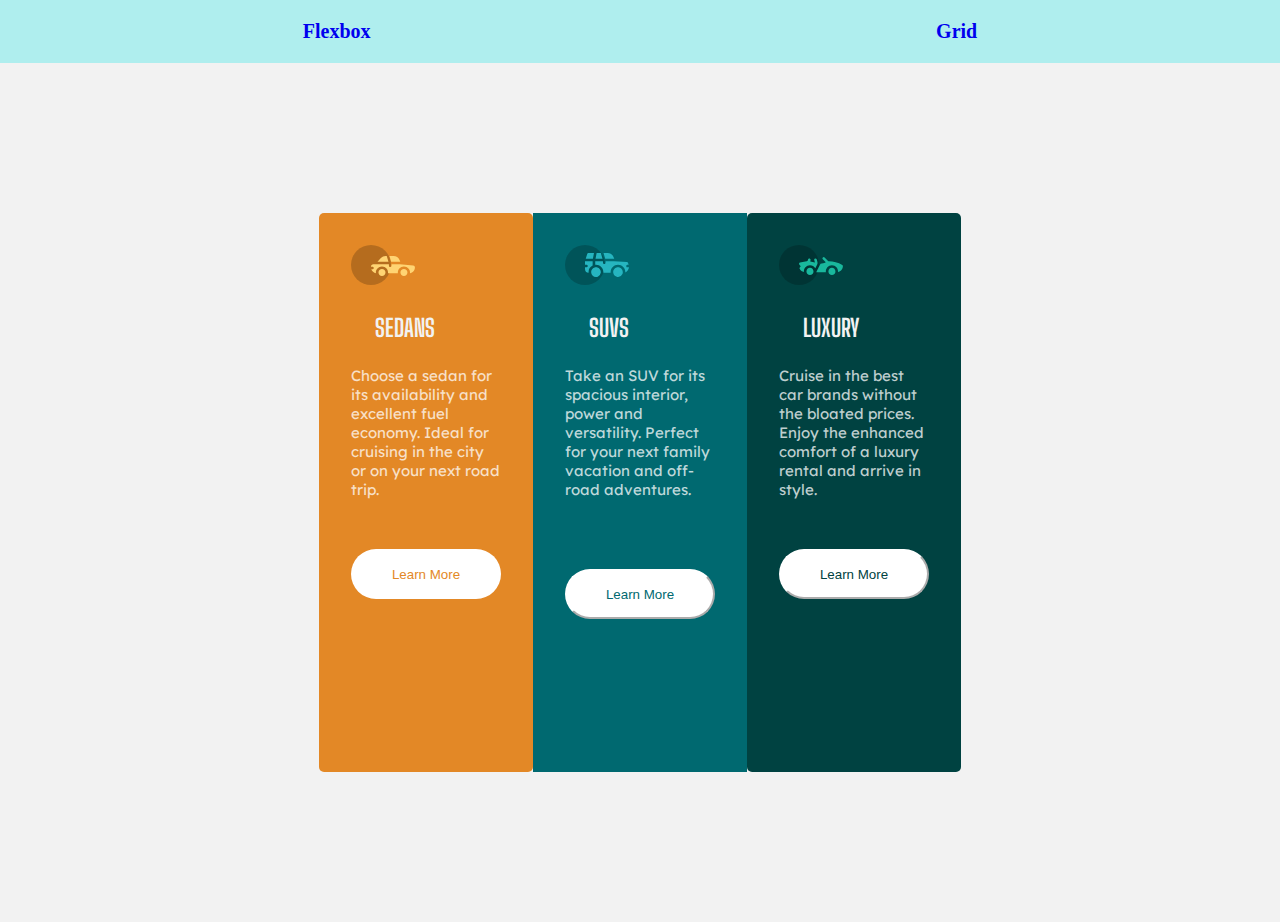
<file: index.html>
<!DOCTYPE html>
<html lang="en">
<head>
    <meta charset="UTF-8">
    <meta http-equiv="X-UA-Compatible" content="IE=edge">
    <meta name="viewport" content="width=device-width, initial-scale=1.0">
    <title>Flexbox Task</title>
    <link rel="stylesheet" href="style.css">
    <link rel="icon" type="image/svg+xml" href="favicon-32x32.png">
</head>
<body>
    <header>
        <nav>
            <a href="index.html">Flexbox</a>
            <a href="grid.html">Grid</a>
        </nav>
    </header>
    <main>
        <div id="flex-container">
            <div id="first">
                <img src="icon-sedans.svg">
                <h2>SEDANS</h2>
                <p>Choose a sedan for its availability and excellent fuel economy. Ideal for cruising in the city or on your next road trip.</p>
                
                <button class="btna">Learn More</button>
            
            </div>
            <div id="second">
                <img src="icon-suvs.svg">
                <h2>SUVS</h2>
                <p>Take an SUV for its spacious interior, power and versatility. Perfect for your next family vacation and off-road adventures.</p>
               
                <button class="btnb">Learn More</button>

            </div>
            <div id="third">
                <img src="icon-luxury.svg">
                <h2>LUXURY</h2>
                <p>Cruise in the best car brands without the bloated prices. Enjoy the enhanced comfort of a luxury rental and arrive in style.</p>
                
                <button class="btnc">Learn More</button>

            </div>
        </div>
    </main>
</body>
</html>
</file>
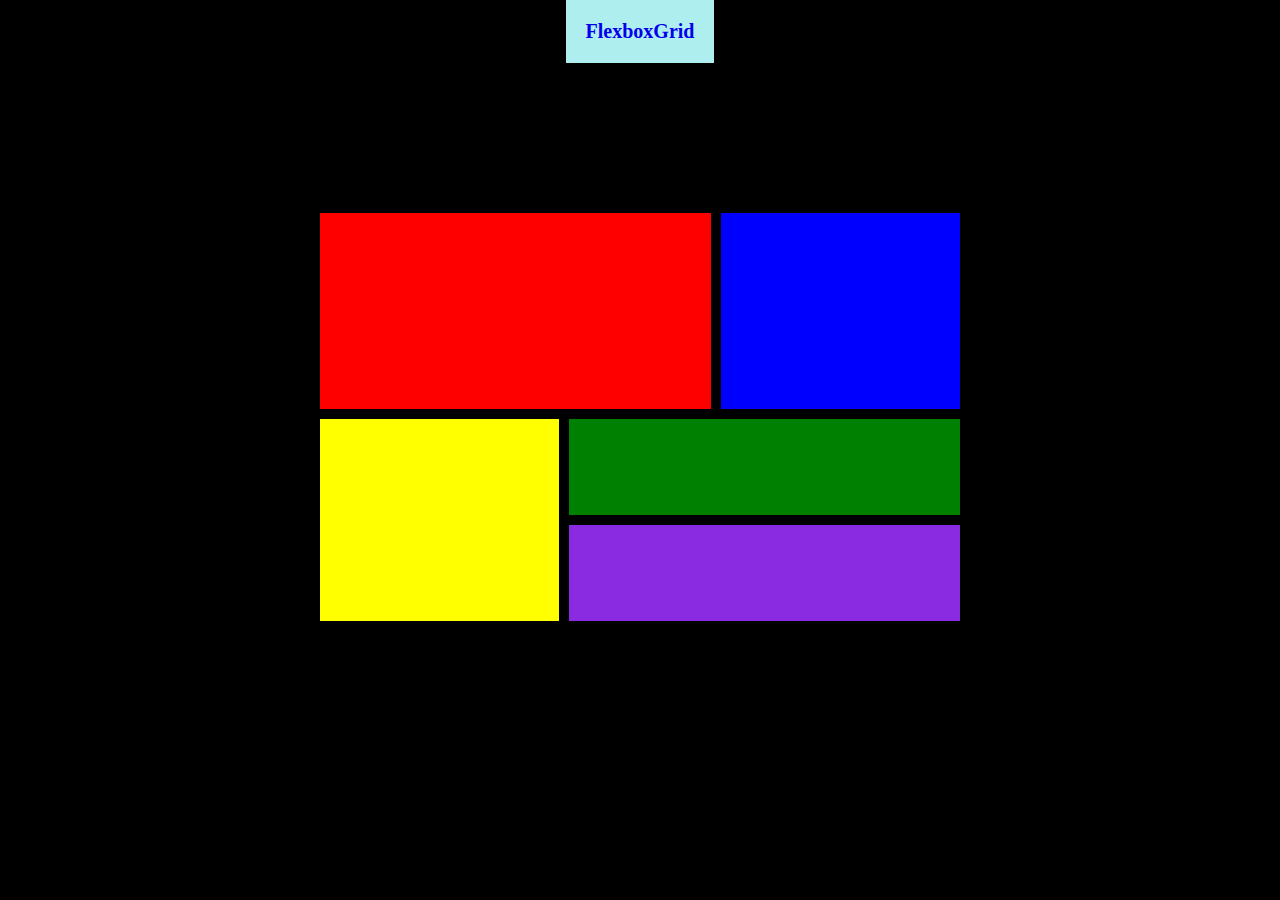
<file: grid.html>
<!DOCTYPE html>
<html lang="en">
<head>
    <meta charset="UTF-8">
    <meta http-equiv="X-UA-Compatible" content="IE=edge">
    <meta name="viewport" content="width=device-width, initial-scale=1.0">
    <title>Grid Task Sheet</title>
    <link rel="stylesheet" href="grid.css">
</head>
<body>
    <header>
        <nav>
            <a href="index.html">Flexbox</a>
            <a href="grid.html">Grid</a>
        </nav>
    </header>
    <main>
        <div class="A"></div>
        <div class="B"></div>
        <div class="C"></div>
        <div class="D"></div>
        <div class="E"></div>
    </main>
</body>
</html>
</file>
<file: style.css>
@import url('https://fonts.googleapis.com/css2?family=Big+Shoulders+Display:wght@700&family=Lexend+Deca&display=swap');
@import url('https://fonts.googleapis.com/css2?family=Big+Shoulders+Display:wght@700&display=swap');

 

*{
    margin: 0;
    padding: 0;
}
nav{
    display: flex;
    justify-content: space-around;
    padding: 20px;
    background-color: paleturquoise;
    font-size: 20px;
}
a {
    text-decoration: none;
    font-weight: bold;
}
h2{
    font-family:Big shoulders display ;
    padding: 1em;
    
}
body{
    background-color:  hsl(0, 0%, 95%);
}

#first{
    background-color:hsl(31, 77%, 52%) ;
    padding: 2em;
    height: 55vh;
    border-radius: 5px;
}
#second{
    background-color:hsl(184, 100%, 22%);
    padding: 2em;
    height: 55vh;
}
#third{
    background-color:hsl(179, 100%, 13%) ;
    padding: 2em;
    height: 55vh;
    border-radius: 5px;
}
p{
    color: hsla(0, 0%, 100%, 0.75) ;
    font-size: 15px;
    font-family: Lexend Deca;
}
h2, button,body{
    color:hsl(0, 0%, 95%);
}

#flex-container{
    display: flex;
    flex-direction: row;
    justify-content: center;
    align-items: center;
    width:50%;
    margin:0 auto;
    padding-top: 150px;
    padding-bottom: 150px;
}
.btna{
    margin-top:50px;
    margin-bottom: 40px;
    height: 50px;
    width:150px;
    border-radius: 70px;
    background-color: white;
    color:hsl(31, 77%, 52%);
    border: none;
    cursor: pointer;
}
.btna:hover{
    background-color: hsl(31, 77%, 52%);
    color:white;
    border: 1px solid white;
}
.btnb{
    margin-top:70px;
    height: 50px;
    width:150px;
    border-radius: 70px;
    background-color: white;
    color:hsl(184, 100%, 22%);
    border-color: white;
    cursor: pointer;
}
.btnb:hover{
    background-color:  hsl(184, 100%, 22%);
    color:white;
    border: 1px solid white;
}
.btnc{
    margin-top:50px;
    height: 50px;
    width:150px;
    border-radius: 70px;
    background-color: white;
    color:hsl(179, 100%, 13%) ;
    border-color: white;
    cursor: pointer;
}
    
.btnc:hover {
    background-color: hsl(179, 100%, 13%) ;
    color:white;
    border: 1px solid white;
}
@media  screen and (max-width: 600px) {
    #flex-container{
        display: flex;
        flex-direction: column;
        justify-content: center;
        align-items: center;
        width:80%;
        margin:0 auto;
        padding-top: 150px;
}
.btnb{
    margin-top:50px;
    height: 50px;
    width:150px;
    border-radius: 70px;
    background-color: white;
    color:hsl(184, 100%, 22%);
    border-color: white;
    cursor: pointer;
}
#first{
    background-color:hsl(31, 77%, 52%) ;
    padding: 2em;
    height: 60vh;
    border-radius: 5px 0px 5px 0px;
}
#second{
    background-color:hsl(184, 100%, 22%);
    padding: 2em;
    height: 60vh;
}
#third{
    background-color:hsl(179, 100%, 13%) ;
    padding: 2em;
    height: 60vh;
    border-radius: 0px 5px 0px 5px ;
}
}
@media  screen and (max-width: 992px) {
    #flex-container{
        display: flex;
        flex-direction: column;
        justify-content: center;
        align-items: center;
        width:80%;
        margin:0 auto;
        padding-top: 150px;
}
.btnb{
    margin-top:50px;
    height: 50px;
    width:150px;
    border-radius: 70px;
    background-color: white;
    color:hsl(184, 100%, 22%);
    border-color: white;
    cursor: pointer;
}
}
</file>
<file: grid.css>
*{
    margin: 0;
    padding: 0;
}
nav{
    display: flex;
    justify-content: space-around;
    padding: 20px;
    background-color: paleturquoise;
    font-size: 20px;
}
a {
    text-decoration: none;
    font-weight: bold;
}
body{
    background-color: black;
    place-items: center;
    min-height: 100vh;
    margin: auto;
    width: 50%;
    
}
main{
    display: grid;
    grid-template-areas: 
    'A A B'
    'A A B'
    'C D D'
    'C E E'
    ;
    gap: 10px;
    width:100%;
    padding-top: 150px;
    padding-bottom: 150px;
}
main div{
    padding: 3em;
   
}
.A{
    background-color: red;
    grid-area: A;
    height: 100px;
}
.B{
    background-color: blue;
    grid-area: B;
}
.C{
    background-color: yellow;
    grid-area: C;
}
.D{
    background-color: green;
    grid-area: D;
}
.E{
    background-color: blueviolet;
    grid-area: E;
}
@media screen and (max-width: 600px){
body{
    width:50%;
    align-items: center;
}
}
</file>
